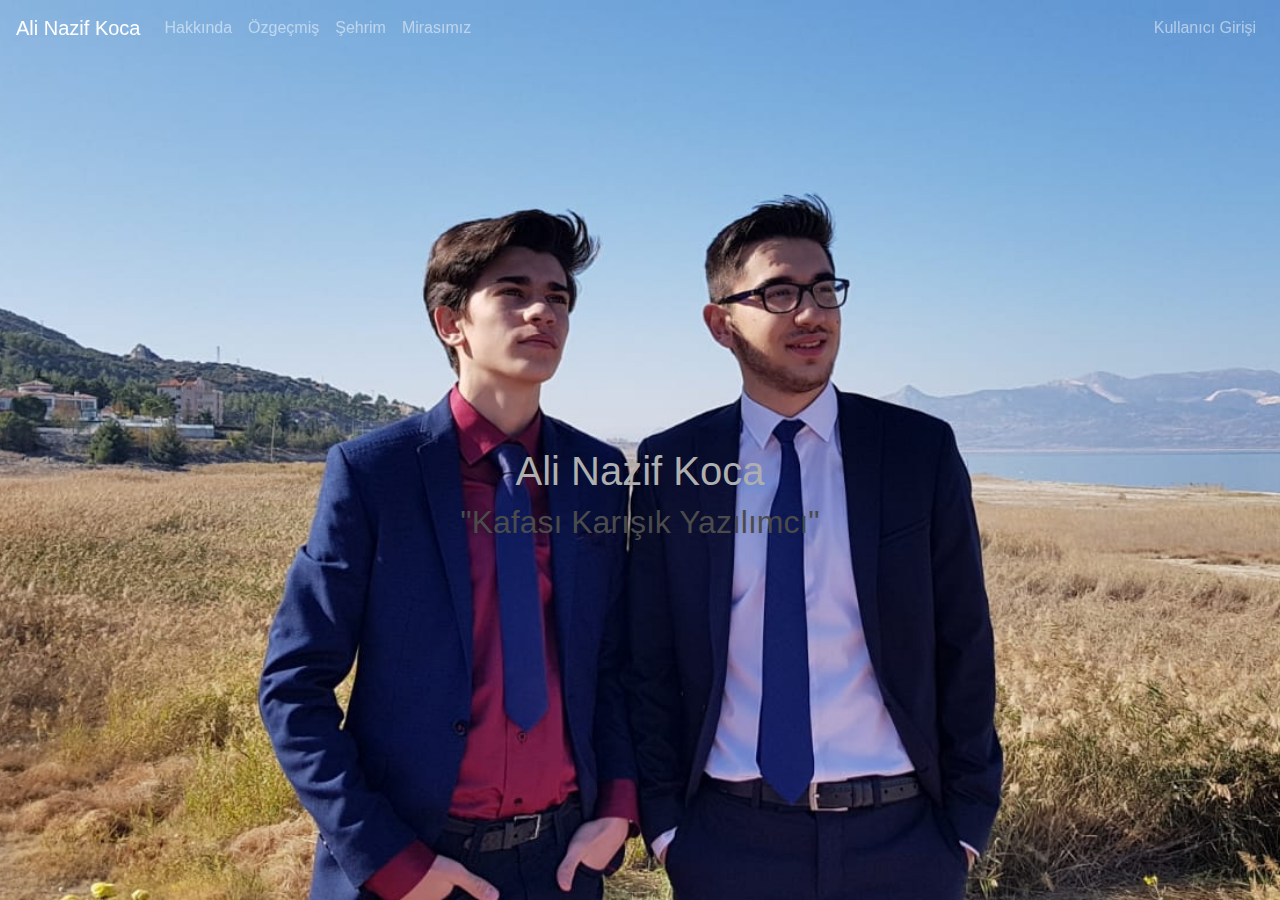
<file: proje/index.html>
<!DOCTYPE html>
<html>
    <head>
        <title>Ali Nazif Koca</title>
        <meta charset="UTF-8">
        <meta name="viewport" content="width=device-width, initial-scale=1">
        <link rel="stylesheet" type="text/css" href="style.css">
        <link rel="stylesheet" href="css/bootstrap.min.css">
        <script src="js/jquery-3.4.1.min.js"></script>
        <script src="js/bootstrap.min.js"></script>
    </head>
    <body>
      <nav class="navbar navbar-expand-md navbar-dark bg-transparent fixed-top">
        <a class="navbar-brand" href="index.html">Ali Nazif Koca</a>
        <button class="navbar-toggler" type="button" data-toggle="collapse" data-target="#navbarResponsive"><span class="navbar-toggler-icon"></span></button>
        <div class="collapse navbar-collapse" id="navbarResponsive" style>
          <ul class="navbar-nav mr-auto">
            <li class="nav-item">
              <a class="nav-link" href="hakkinda.html">Hakkında</a>
            </li>
            <li class="nav-item">
              <a class="nav-link" href="ozgecmis.html">Özgeçmiş</a>
            </li>
            <li class="nav-item">
              <a class="nav-link" href="sehrim.html">Şehrim</a>
            </li>
            <li class="nav-item">
              <a class="nav-link" href="mirasimiz.html">Mirasımız</a>
            </li>
          
          </ul>
          <ul class="navbar-nav">
            <li class="nav-item">
              <a class="nav-link" href="login.html">Kullanıcı Girişi</a>
            </li>
          </ul>
        </div>
      </nav>
    <header class="main_background">
      <main class="container d-flex h-100 align-items-center">
        <div class="mx-auto mt-5 mb-0 text-center">
          <h1 class="main_yazi mx-auto mt-5">Ali Nazif Koca</h1>
          <h2 class="main_yazi mx-auto">"Kafası Karışık Yazılımcı"</h2>
        </div>
      </main>
    </header>
  </body>
</html>
</file>
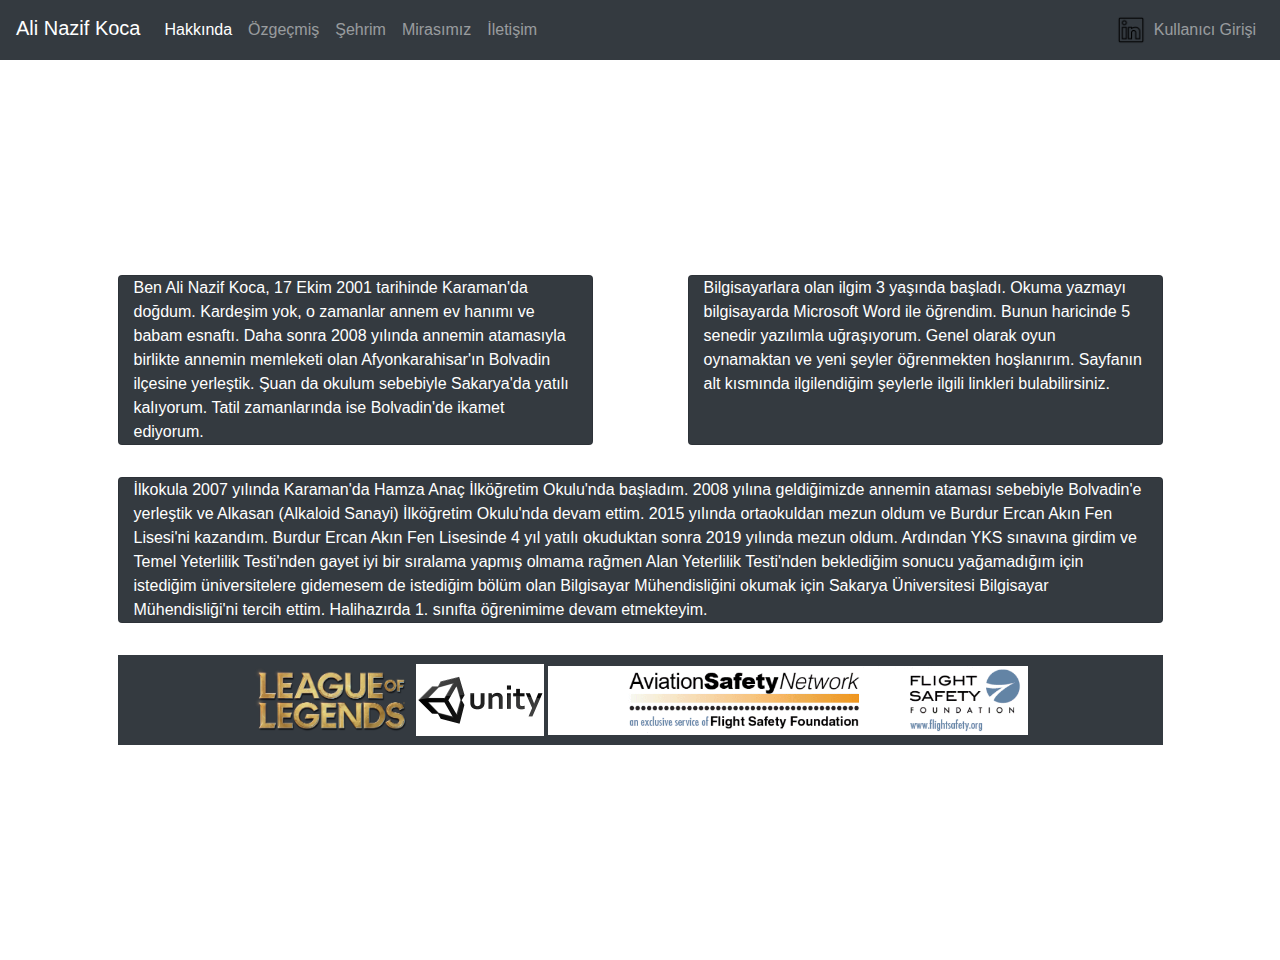
<file: proje/hakkinda.html>
<!DOCTYPE html>
<html>
    <head>
        <title>Hakkında - Ali Nazif Koca</title>
        <meta charset="UTF-8">
        <meta name="viewport" content="width=device-width, initial-scale=1">
        <link rel="stylesheet" type="text/css" href="style.css">
        <link rel="stylesheet" href="css/bootstrap.min.css">
        <script src="js/jquery-3.4.1.min.js"></script>
        <script src="js/bootstrap.min.js"></script>
    </head>
    <body>
      <nav class="navbar navbar-expand-md navbar-dark bg-dark">
        <a class="navbar-brand mb-1" href="index.html">Ali Nazif Koca</a>
        <button class="navbar-toggler" type="button" data-toggle="collapse" data-target="#navbarResponsive"><span class="navbar-toggler-icon"></span></button>
        <div class="collapse navbar-collapse" id="navbarResponsive" style>
          <ul class="navbar-nav mr-auto">
            <li class="nav-item active">
              <a class="nav-link" href="hakkinda.html">Hakkında</a>
            </li>
            <li class="nav-item">
              <a class="nav-link" href="ozgecmis.html">Özgeçmiş</a>
            </li>
            <li class="nav-item">
              <a class="nav-link" href="sehrim.html">Şehrim</a>
            </li>
            <li class="nav-item">
              <a class="nav-link" href="mirasimiz.html">Mirasımız</a>
            </li>
            <li class="nav-item">
              <a class="nav-link" href="iletisim.html">İletişim</a>
            </li>          
          </ul>
          <ul class="navbar-nav">
            <li class="form-inline my-2 my-lg-0">
              <a class="navbar-item" href="https://www.linkedin.com/in/ali-nazif-koca-4a39511a5/"><img src="img/linkedin.png" width="30" height="30" alt="LinkedIn"></a>
              <a class="nav-link" href="login.html">Kullanıcı Girişi</a>
            </li>
          </ul>
        </div>
      </nav>
      <header class="standart_background">
        <div class="container align-items-center h-100 d-flex">
          <div class="row">
            <div class="hakkinda_yazi bg-dark col-5 mx-auto mt-0 mb-3 card">
              Ben Ali Nazif Koca, 17 Ekim 2001 tarihinde Karaman'da doğdum. Kardeşim yok, o zamanlar annem ev hanımı ve babam esnaftı. Daha sonra 2008 yılında annemin atamasıyla birlikte annemin memleketi olan Afyonkarahisar'ın Bolvadin ilçesine yerleştik. Şuan da okulum sebebiyle Sakarya'da yatılı kalıyorum. Tatil zamanlarında ise Bolvadin'de ikamet ediyorum.
            </div>
            <div class="hakkinda_yazi bg-dark col-5 mx-auto mt-0 mb-3 card">
              Bilgisayarlara olan ilgim 3 yaşında başladı. Okuma yazmayı bilgisayarda Microsoft Word ile öğrendim. Bunun haricinde 5 senedir yazılımla uğraşıyorum. Genel olarak oyun oynamaktan ve yeni şeyler öğrenmekten hoşlanırım. Sayfanın alt kısmında ilgilendiğim şeylerle ilgili linkleri bulabilirsiniz.
            </div>
            <div class="hakkinda_yazi bg-dark col-11 mx-auto mt-3 mb-3 card">
              İlkokula 2007 yılında Karaman'da Hamza Anaç İlköğretim Okulu'nda başladım. 2008 yılına geldiğimizde annemin ataması sebebiyle Bolvadin'e yerleştik ve Alkasan (Alkaloid Sanayi) İlköğretim Okulu'nda devam ettim. 2015 yılında ortaokuldan mezun oldum ve Burdur Ercan Akın Fen Lisesi'ni kazandım. Burdur Ercan Akın Fen Lisesinde 4 yıl yatılı okuduktan sonra 2019 yılında mezun oldum. Ardından YKS sınavına girdim ve Temel Yeterlilik Testi'nden gayet iyi bir sıralama yapmış olmama rağmen Alan Yeterlilik Testi'nden beklediğim sonucu yağamadığım için istediğim üniversitelere gidemesem de istediğim bölüm olan Bilgisayar Mühendisliğini okumak için Sakarya Üniversitesi Bilgisayar Mühendisliği'ni tercih ettim. Halihazırda 1. sınıfta öğrenimime devam etmekteyim.
            </div>
            <div class="text-center hakkinda_yazi bg-dark col-11 mx-auto mt-3">
              <a href="https://tr.leagueoflegends.com/tr-tr/"><img src="img/lol_logo.png" height="90" width="160"></a>
              <a href="https://unity.com"><img src="img/unity_logo.png" height="72" width="128"></a>
              <a href="https://aviation-safety.net"><img src="img/asn_logo.png" height="69" width="480"></a>
            </div>
          </div>
        </div>
      </header>
  </body>
</html>
</file>
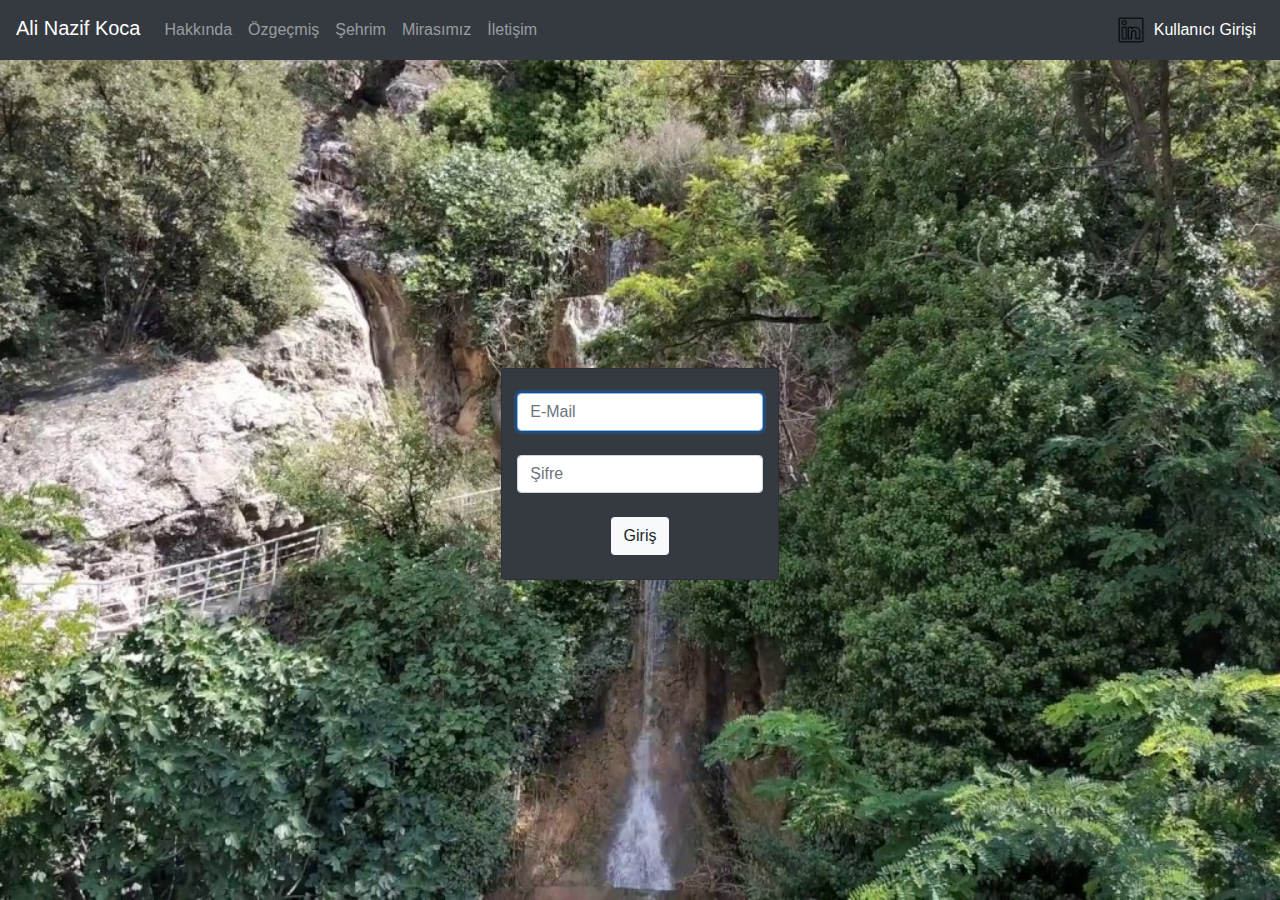
<file: proje/login.html>
<!DOCTYPE html>
<html>
    <head>
        <title>Kullanıcı Girişi - Ali Nazif Koca</title>
        <meta charset="UTF-8">
        <meta name="viewport" content="width=device-width, initial-scale=1">
        <link rel="stylesheet" type="text/css" href="style.css">
        <link rel="stylesheet" href="css/bootstrap.min.css">
        <script src="js/jquery-3.4.1.min.js"></script>
        <script src="js/bootstrap.min.js"></script>
    </head>
    <body>
      <nav class="navbar navbar-expand-md navbar-dark bg-dark fixed-top">
        <a class="navbar-brand mb-1" href="index.html">Ali Nazif Koca</a>
        <button class="navbar-toggler" type="button" data-toggle="collapse" data-target="#navbarResponsive"><span class="navbar-toggler-icon"></span></button>
        <div class="collapse navbar-collapse" id="navbarResponsive" style>
          <ul class="navbar-nav mr-auto">
            <li class="nav-item">
              <a class="nav-link" href="hakkinda.html">Hakkında</a>
            </li>
            <li class="nav-item">
              <a class="nav-link" href="ozgecmis.html">Özgeçmiş</a>
            </li>
            <li class="nav-item">
              <a class="nav-link" href="sehrim.html">Şehrim</a>
            </li>
            <li class="nav-item">
              <a class="nav-link" href="mirasimiz.html">Mirasımız</a>
            </li>
            <li class="nav-item">
              <a class="nav-link" href="iletisim.html">İletişim</a>
            </li>
          </ul>
          <ul class="navbar-nav">
            <li class="form-inline my-2 my-lg-0">
              <a class="navbar-item" href="https://www.linkedin.com/in/ali-nazif-koca-4a39511a5/"><img src="img/linkedin.png" width="30" height="30" alt="LinkedIn"></a>
              <a class="nav-link active" href="login.html">Kullanıcı Girişi</a>
            </li>
          </ul>
        </div>
      </nav>
      <header class="login_background">
        <main class="text-center container d-flex h-100 align-items-center">
          <div class="bg-dark mt-5 mb-0 col-3 card mx-auto">
            <form name="loginform" action="login.php" method="POST"><br>
              <input class="form-control" type="email" id="email" name="email" placeholder="E-Mail" autofocus required><br>
              <input class="form-control" type="password" id="password" name="password" placeholder="Şifre" required><br>
              <input class="btn bg-light"type="submit" value="Giriş"><br>
            </form><br>
          </div>
        </main>
      </header>
  </body>
</html>
</file>
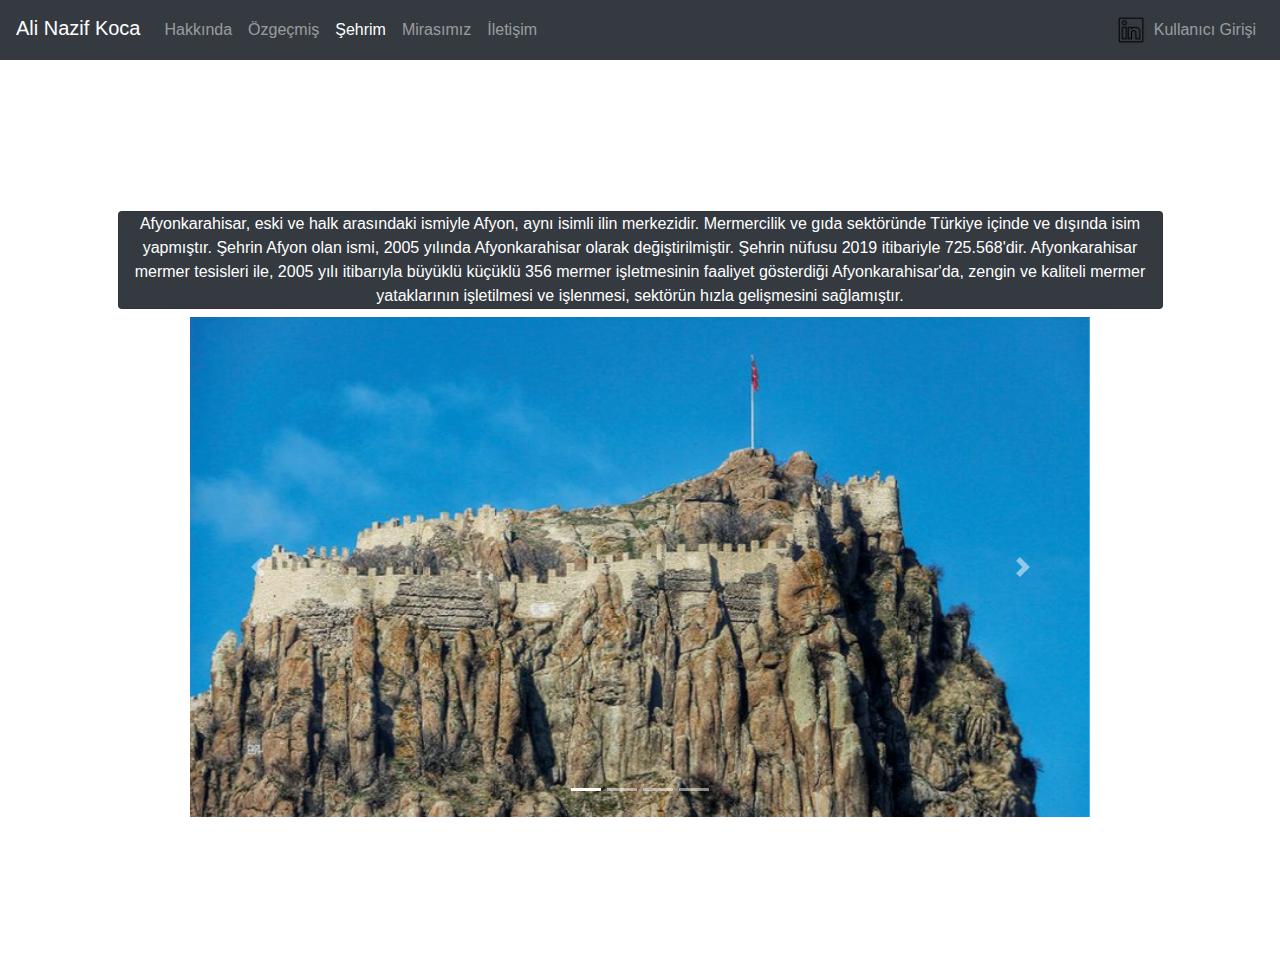
<file: proje/sehrim.html>
<!DOCTYPE html>
<html>
    <head>
        <title>Şehrim - Ali Nazif Koca</title>
        <meta charset="UTF-8">
        <meta name="viewport" content="width=device-width, initial-scale=1">
        <link rel="stylesheet" type="text/css" href="style.css">
        <link rel="stylesheet" href="css/bootstrap.min.css">
        <script src="js/jquery-3.4.1.min.js"></script>
        <script src="js/bootstrap.min.js"></script>
    </head>
    <body>
      <nav class="navbar navbar-expand-md navbar-dark bg-dark">
        <a class="navbar-brand mb-1" href="index.html">Ali Nazif Koca</a>
        <button class="navbar-toggler" type="button" data-toggle="collapse" data-target="#navbarResponsive"><span class="navbar-toggler-icon"></span></button>
        <div class="collapse navbar-collapse" id="navbarResponsive" style>
          <ul class="navbar-nav mr-auto">
            <li class="nav-item">
              <a class="nav-link" href="hakkinda.html">Hakkında</a>
            </li>
            <li class="nav-item">
              <a class="nav-link" href="ozgecmis.html">Özgeçmiş</a>
            </li>
            <li class="nav-item">
              <a class="nav-link active" href="sehrim.html">Şehrim</a>
            </li>
            <li class="nav-item">
              <a class="nav-link" href="mirasimiz.html">Mirasımız</a>
            </li>
            <li class="nav-item">
              <a class="nav-link" href="iletisim.html">İletişim</a>
            </li>
          </ul>
          <ul class="navbar-nav">
            <li class="form-inline my-2 my-lg-0">
              <a class="navbar-item" href="https://www.linkedin.com/in/ali-nazif-koca-4a39511a5/"><img src="img/linkedin.png" width="30" height="30" alt="LinkedIn"></a>
              <a class="nav-link" href="login.html">Kullanıcı Girişi</a>
            </li>
          </ul>
        </div>
      </nav>
      <header class="standart_background">
        <main class="container align-items-center h-100 d-flex">
          <div class="text-center mx-auto">
            <div class="row">
              <div class="hakkinda_yazi mx-auto bg-dark col-11 mt-2 mb-2 card">
                Afyonkarahisar, eski ve halk arasındaki ismiyle Afyon, aynı isimli ilin merkezidir. Mermercilik ve gıda sektöründe Türkiye içinde ve dışında isim yapmıştır. Şehrin Afyon olan ismi, 2005 yılında Afyonkarahisar olarak değiştirilmiştir. Şehrin nüfusu 2019 itibariyle 725.568'dir.
                Afyonkarahisar mermer tesisleri ile, 2005 yılı itibarıyla büyüklü küçüklü 356 mermer işletmesinin faaliyet gösterdiği Afyonkarahisar'da, zengin ve kaliteli mermer yataklarının işletilmesi ve işlenmesi, sektörün hızla gelişmesini sağlamıştır.
              </div>

            <div id="slidertus" class="carousel slide mx-auto" data-ride="slider">
              <ol class="carousel-indicators">
                <li data-target="#slidertus" data-slide-to="0" class="active"></li>
                <li data-target="#slidertus" data-slide-to="1"></li>
                <li data-target="#slidertus" data-slide-to="2"></li>
                <li data-target="#slidertus" data-slide-to="3"></li>
              </ol>
              <div class="carousel-inner">
                <div class="carousel-item active">
                  <a href="kale.html"><img class="d-block" height="500" width="900" src="img/kale.jpg" alt="Afyon Kalesi"></a>
                </div>
                <div class="carousel-item">
                  <a href="frig.html"><img class="d-block" height="500" width="900" src="img/frig.jpg" alt="Frig Vadisi"></a>
                </div>
                <div class="carousel-item">
                  <a href="gazligol.html"><img class="d-block" height="500" width="900" src="img/gazligol.jpg" alt="Gazlıgöl"></a>
                </div>
                <div class="carousel-item">
                  <a href="akarcay.html"><img class="d-block" height="500" width="900" src="img/akarcay.jpg" alt="Akarçay"></a>
                </div>
              </div>
              <a class="carousel-control-prev" href="#slidertus" role="button" data-slide="prev">
                <span class="carousel-control-prev-icon" aria-hidden="true"></span>
                <span class="sr-only">Previous</span>
              </a>
              <a class="carousel-control-next" href="#slidertus" role="button" data-slide="next">
                <span class="carousel-control-next-icon" aria-hidden="true"></span>
                <span class="sr-only">Next</span>
              </a>
            </div>
          </div>
          </div>
        </main>
      </header>
  </body>
</html>
</file>
<file: proje/style.css>
body, html{
    height: 100%;
}
.main_background{
    background: url("img/main_background2fixed.jpg");
    background-size: cover;
    height: 100%;
    background-position: center;
    
}
.standart_background{
    background: rgb(255,255,255);
    background-size: cover;
    height: 100%;
    background-position: center;
}
.login_background{
    background: url("img/login_background2.jpg");
    background-size:cover;
    height: 100%;
    background-position: center;
}
.mirasimiz_background{
    background: url("img/ataturk_suhut.jpg");
    background-size:cover;
    height: 100%;
    background-position: center;
}
h1.main_yazi
{
    color:rgb(175, 175, 175);
}
h2.main_yazi
{
    color:rgb(75, 75, 75);
}
.login_yazi{
    color: black;
}
.hakkinda_yazi{
    color:white;
}
.iletisim_yazi{
    color:white;
}
</file>
